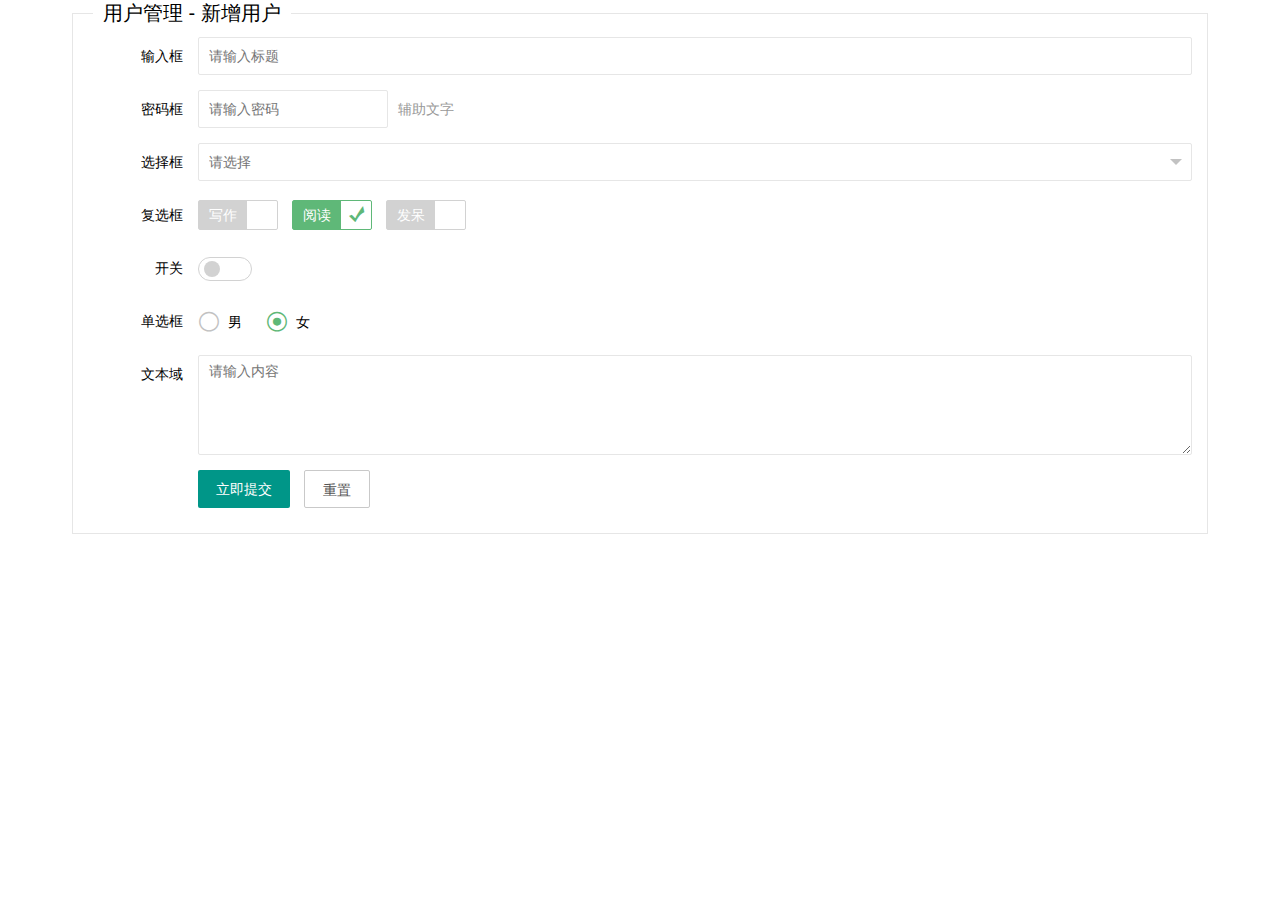
<file: target/aotuhome/HTML/create.html>
<!DOCTYPE html>
<html>
<head>
  <meta charset="utf-8">
  <meta name="viewport" content="width=device-width, initial-scale=1, maximum-scale=1">
  <title>layout 后台大布局 - Layui</title>
  <link rel="stylesheet" href="./layui/css/layui.css">
</head>
<div class="layui-container">  
    <div class="layui-row">
        <div class="layui-col-lg12">
            <fieldset class="layui-elem-field">
                <legend>用户管理 - 新增用户</legend>
                <div class="layui-field-box">
                    <form class="layui-form" action="">
                        <div class="layui-form-item">
                            <label class="layui-form-label">输入框</label>
                            <div class="layui-input-block">
                            <input type="text" name="title" required  lay-verify="required" placeholder="请输入标题" autocomplete="off" class="layui-input">
                            </div>
                        </div>
                        <div class="layui-form-item">
                            <label class="layui-form-label">密码框</label>
                            <div class="layui-input-inline">
                            <input type="password" name="password" required lay-verify="required" placeholder="请输入密码" autocomplete="off" class="layui-input">
                            </div>
                            <div class="layui-form-mid layui-word-aux">辅助文字</div>
                        </div>
                        <div class="layui-form-item">
                            <label class="layui-form-label">选择框</label>
                            <div class="layui-input-block">
                            <select name="city" lay-verify="required">
                                <option value=""></option>
                                <option value="0">北京</option>
                                <option value="1">上海</option>
                                <option value="2">广州</option>
                                <option value="3">深圳</option>
                                <option value="4">杭州</option>
                            </select>
                            </div>
                        </div>
                        <div class="layui-form-item">
                            <label class="layui-form-label">复选框</label>
                            <div class="layui-input-block">
                            <input type="checkbox" name="like[write]" title="写作">
                            <input type="checkbox" name="like[read]" title="阅读" checked>
                            <input type="checkbox" name="like[dai]" title="发呆">
                            </div>
                        </div>
                        <div class="layui-form-item">
                            <label class="layui-form-label">开关</label>
                            <div class="layui-input-block">
                            <input type="checkbox" name="switch" lay-skin="switch">
                            </div>
                        </div>
                        <div class="layui-form-item">
                            <label class="layui-form-label">单选框</label>
                            <div class="layui-input-block">
                            <input type="radio" name="sex" value="男" title="男">
                            <input type="radio" name="sex" value="女" title="女" checked>
                            </div>
                        </div>
                        <div class="layui-form-item layui-form-text">
                            <label class="layui-form-label">文本域</label>
                            <div class="layui-input-block">
                            <textarea name="desc" placeholder="请输入内容" class="layui-textarea"></textarea>
                            </div>
                        </div>
                        <div class="layui-form-item">
                            <div class="layui-input-block">
                            <button class="layui-btn" lay-submit lay-filter="formDemo">立即提交</button>
                            <button type="reset" class="layui-btn layui-btn-primary">重置</button>
                            </div>
                        </div>
                    </form>
                </div>
            </fieldset>
        </div>
    </div>
</div>
<script type="text/javascript" src="./javascript/jquery.min.js"></script>
<script type="text/javascript" src="./layui/layui.js"></script>
<script type="text/javascript" src="./javascript/dw_form_submit.js"></script>
</body>
</html>
</file>
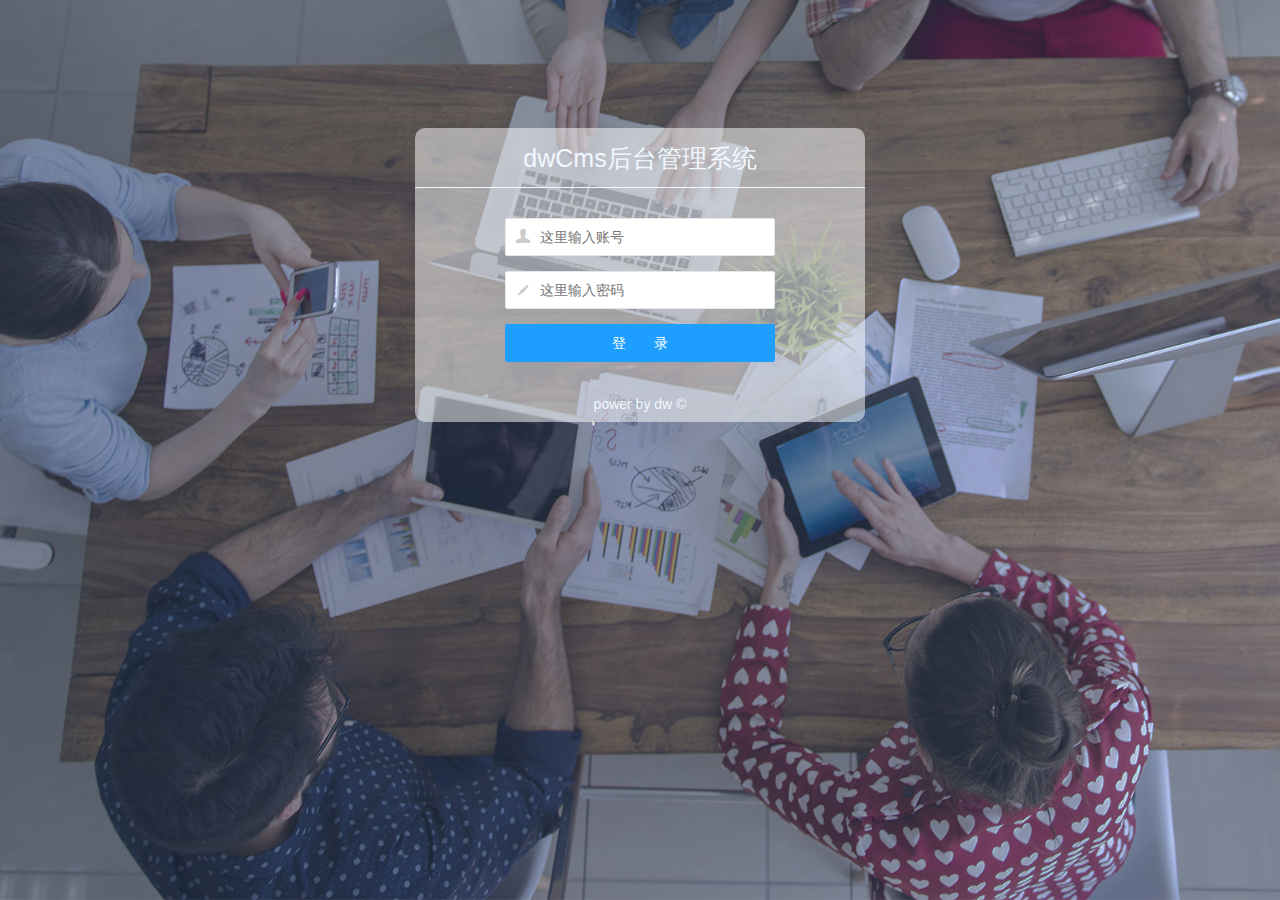
<file: target/aotuhome/HTML/login.html>
<!DOCTYPE html>
<html>
<head>
    <meta charset="utf-8">
    <meta http-equiv="X-UA-Compatible" content="IE=edge">
    <meta name="viewport" content="width=device-width, initial-scale=1, maximum-scale=1, user-scalable=no">
    <title>dwCms后台管理系统-登录</title>
    <link rel="stylesheet" type="text/css" href="./layui/css/layui.css" media="all" />
    <link rel="stylesheet" type="text/css" href="./css/login.css" />
</head>
<body class="beg-login-bg">
    <div class="beg-login-box">
        <header>
            <h1>dwCms后台管理系统</h1>
        </header>
        <div class="beg-login-main">
            <form action="login.html" class="layui-form" method="post">
                <div class="layui-form-item">
                    <label class="beg-login-icon">
                        <i class="layui-icon">&#xe612;</i>
                    </label>
                    <input type="text" lay-verify="required" name="name" autocomplete="off" placeholder="这里输入账号" class="layui-input" lay-verType="tips">
                </div>
                <div class="layui-form-item">
                    <label class="beg-login-icon">
                        <i class="layui-icon">&#xe642;</i>
                    </label>
                    <input type="password" lay-verify="required" name="password" autocomplete="off" placeholder="这里输入密码" class="layui-input" lay-verType="tips">
                </div>
                <div class="layui-form-item">
                    <div class="beg-pull">
                        <button type="button" class="layui-btn layui-btn-normal" style="width:100%;" lay-submit lay-filter="formDemo">
                            登　　录
                        </button>
                    </div>
                </div>
            </form>
        </div>
        <footer>
            <p>power by dw © </p>
        </footer>
    </div>
    <script type="text/javascript" src="./javascript/jquery.min.js"></script>
    <script type="text/javascript" src="./layui/layui.js"></script>
    <script type="text/javascript" src="./javascript/login.js"></script>
</body>
</html>
</file>
<file: target/aotuhome/HTML/layui/css/layui.css>
/** layui-v2.2.6 MIT License By https://www.layui.com */
 .layui-inline,img{display:inline-block;vertical-align:middle}h1,h2,h3,h4,h5,h6{font-weight:400}.layui-edge,.layui-header,.layui-inline,.layui-main{position:relative}.layui-btn,.layui-edge,.layui-inline,img{vertical-align:middle}.layui-btn,.layui-disabled,.layui-icon,.layui-unselect{-webkit-user-select:none;-ms-user-select:none;-moz-user-select:none}blockquote,body,button,dd,div,dl,dt,form,h1,h2,h3,h4,h5,h6,input,li,ol,p,pre,td,textarea,th,ul{margin:0;padding:0;-webkit-tap-highlight-color:rgba(0,0,0,0)}a:active,a:hover{outline:0}img{border:none}li{list-style:none}table{border-collapse:collapse;border-spacing:0}h4,h5,h6{font-size:100%}button,input,optgroup,option,select,textarea{font-family:inherit;font-size:inherit;font-style:inherit;font-weight:inherit;outline:0}pre{white-space:pre-wrap;white-space:-moz-pre-wrap;white-space:-pre-wrap;white-space:-o-pre-wrap;word-wrap:break-word}body{line-height:24px;font:14px Helvetica Neue,Helvetica,PingFang SC,\5FAE\8F6F\96C5\9ED1,Tahoma,Arial,sans-serif}hr{height:1px;margin:10px 0;border:0;clear:both}a{color:#333;text-decoration:none}a:hover{color:#777}a cite{font-style:normal;*cursor:pointer}.layui-border-box,.layui-border-box *{box-sizing:border-box}.layui-box,.layui-box *{box-sizing:content-box}.layui-clear{clear:both;*zoom:1}.layui-clear:after{content:'\20';clear:both;*zoom:1;display:block;height:0}.layui-inline{*display:inline;*zoom:1}.layui-edge{display:inline-block;width:0;height:0;border-width:6px;border-style:dashed;border-color:transparent;overflow:hidden}.layui-edge-top{top:-4px;border-bottom-color:#999;border-bottom-style:solid}.layui-edge-right{border-left-color:#999;border-left-style:solid}.layui-edge-bottom{top:2px;border-top-color:#999;border-top-style:solid}.layui-edge-left{border-right-color:#999;border-right-style:solid}.layui-elip{text-overflow:ellipsis;overflow:hidden;white-space:nowrap}.layui-disabled,.layui-disabled:hover{color:#d2d2d2!important;cursor:not-allowed!important}.layui-circle{border-radius:100%}.layui-show{display:block!important}.layui-hide{display:none!important}@font-face{font-family:layui-icon;src:url(../font/iconfont.eot?v=226_rc2);src:url(../font/iconfont.eot?v=226_rc2#iefix) format('embedded-opentype'),url(../font/iconfont.svg?v=226_rc2#iconfont) format('svg'),url(../font/iconfont.woff?v=226_rc2) format('woff'),url(../font/iconfont.ttf?v=226_rc2) format('truetype')}.layui-icon{font-family:layui-icon!important;font-size:16px;font-style:normal;-webkit-font-smoothing:antialiased;-moz-osx-font-smoothing:grayscale}.layui-icon-duihua:before{content:"\e611"}.layui-icon-shezhi:before{content:"\e614"}.layui-icon-yinshenim:before{content:"\e60f"}.layui-icon-search:before{content:"\e615"}.layui-icon-fenxiang1:before{content:"\e641"}.layui-icon-shezhi1:before{content:"\e620"}.layui-icon-yinqing:before{content:"\e628"}.layui-icon-close:before{content:"\1006"}.layui-icon-close-fill:before{content:"\1007"}.layui-icon-baobiao:before{content:"\e629"}.layui-icon-star:before{content:"\e600"}.layui-icon-yuandian:before{content:"\e617"}.layui-icon-chat:before{content:"\e606"}.layui-icon-logo:before{content:"\e609"}.layui-icon-list:before{content:"\e60a"}.layui-icon-tubiao:before{content:"\e62c"}.layui-icon-ok-circle:before{content:"\1005"}.layui-icon-huanfu2:before{content:"\e61b"}.layui-icon-On-line:before{content:"\e610"}.layui-icon-biaoge:before{content:"\e62d"}.layui-icon-right:before{content:"\e602"}.layui-icon-left:before{content:"\e603"}.layui-icon-cart-simple:before{content:"\e698"}.layui-icon-cry:before{content:"\e69c"}.layui-icon-smile:before{content:"\e6af"}.layui-icon-survey:before{content:"\e6b2"}.layui-icon-tree:before{content:"\e62e"}.layui-icon-iconfont17:before{content:"\e62f"}.layui-icon-tianjia:before{content:"\e61f"}.layui-icon-download-circle:before{content:"\e601"}.layui-icon-xuanzemoban48:before{content:"\e630"}.layui-icon-gongju:before{content:"\e631"}.layui-icon-face-surprised:before{content:"\e664"}.layui-icon-bianji:before{content:"\e642"}.layui-icon-speaker:before{content:"\e645"}.layui-icon-down:before{content:"\e61a"}.layui-icon-wenjian:before{content:"\e621"}.layui-icon-layouts:before{content:"\e632"}.layui-icon-duigou:before{content:"\e618"}.layui-icon-tianjia1:before{content:"\e608"}.layui-icon-yaoyaozhibofanye:before{content:"\e633"}.layui-icon-read:before{content:"\e705"}.layui-icon-404:before{content:"\e61c"}.layui-icon-lunbozutu:before{content:"\e634"}.layui-icon-help:before{content:"\e607"}.layui-icon-daima1:before{content:"\e635"}.layui-icon-jinshui:before{content:"\e636"}.layui-icon-username:before{content:"\e66f"}.layui-icon-find-fill:before{content:"\e670"}.layui-icon-about:before{content:"\e60b"}.layui-icon-location:before{content:"\e715"}.layui-icon-up:before{content:"\e619"}.layui-icon-pause:before{content:"\e651"}.layui-icon-riqi:before{content:"\e637"}.layui-icon-uploadfile:before{content:"\e61d"}.layui-icon-delete:before{content:"\e640"}.layui-icon-play:before{content:"\e652"}.layui-icon-top:before{content:"\e604"}.layui-icon-haoyouqingqiu:before{content:"\e612"}.layui-icon-refresh-3:before{content:"\e9aa"}.layui-icon-weibiaoti1:before{content:"\e605"}.layui-icon-chuangkou:before{content:"\e638"}.layui-icon-comiisbiaoqing:before{content:"\e60c"}.layui-icon-zhengque:before{content:"\e616"}.layui-icon-dollar:before{content:"\e659"}.layui-icon-iconfontwodehaoyou:before{content:"\e613"}.layui-icon-wenjianxiazai:before{content:"\e61e"}.layui-icon-tupian:before{content:"\e60d"}.layui-icon-lianjie:before{content:"\e64c"}.layui-icon-diamond:before{content:"\e735"}.layui-icon-jilu:before{content:"\e60e"}.layui-icon-liucheng:before{content:"\e622"}.layui-icon-fontstrikethrough:before{content:"\e64f"}.layui-icon-unlink:before{content:"\e64d"}.layui-icon-bianjiwenzi:before{content:"\e639"}.layui-icon-sanjiao:before{content:"\e623"}.layui-icon-danxuankuanghouxuan:before{content:"\e63f"}.layui-icon-danxuankuangxuanzhong:before{content:"\e643"}.layui-icon-juzhongduiqi:before{content:"\e647"}.layui-icon-youduiqi:before{content:"\e648"}.layui-icon-zuoduiqi:before{content:"\e649"}.layui-icon-gongsisvgtubiaozongji22:before{content:"\e626"}.layui-icon-gongsisvgtubiaozongji23:before{content:"\e627"}.layui-icon-refresh-2:before{content:"\1002"}.layui-icon-loading-1:before{content:"\e63e"}.layui-icon-return:before{content:"\e65c"}.layui-icon-jiacu:before{content:"\e62b"}.layui-icon-uploading:before{content:"\e67c"}.layui-icon-liaotianduihuaimgoutong:before{content:"\e63a"}.layui-icon-video:before{content:"\e6ed"}.layui-icon-headset:before{content:"\e6fc"}.layui-icon-wenjianjiafan:before{content:"\e624"}.layui-icon-shouji:before{content:"\e63b"}.layui-icon-tianjia2:before{content:"\e654"}.layui-icon-wenjianjia:before{content:"\e7a0"}.layui-icon-biaoqing:before{content:"\e650"}.layui-icon-html:before{content:"\e64b"}.layui-icon-biaodan:before{content:"\e63c"}.layui-icon-cart:before{content:"\e657"}.layui-icon-camera-fill:before{content:"\e65d"}.layui-icon-25:before{content:"\e62a"}.layui-icon-emwdaima:before{content:"\e64e"}.layui-icon-fire:before{content:"\e756"}.layui-icon-set:before{content:"\e716"}.layui-icon-zitixiahuaxian:before{content:"\e646"}.layui-icon-sanjiao1:before{content:"\e625"}.layui-icon-tips:before{content:"\e702"}.layui-icon-tupian-copy-copy:before{content:"\e64a"}.layui-icon-more-vertical:before{content:"\e671"}.layui-icon-zhuti2:before{content:"\e66c"}.layui-icon-loading:before{content:"\e63d"}.layui-icon-xieti:before{content:"\e644"}.layui-icon-refresh-1:before{content:"\e666"}.layui-icon-rmb:before{content:"\e65e"}.layui-icon-home:before{content:"\e68e"}.layui-icon-user:before{content:"\e770"}.layui-icon-notice:before{content:"\e667"}.layui-icon-login-weibo:before{content:"\e675"}.layui-icon-voice:before{content:"\e688"}.layui-icon-download:before{content:"\e681"}.layui-icon-login-qq:before{content:"\e676"}.layui-icon-snowflake:before{content:"\e6b1"}.layui-icon-yemian1:before{content:"\e655"}.layui-icon-template:before{content:"\e663"}.layui-icon-auz:before{content:"\e672"}.layui-icon-console:before{content:"\e665"}.layui-icon-app:before{content:"\e653"}.layui-icon-prev:before{content:"\e65a"}.layui-icon-website:before{content:"\e7ae"}.layui-icon-next:before{content:"\e65b"}.layui-icon-component:before{content:"\e857"}.layui-icon-more:before{content:"\e65f"}.layui-icon-login-wechat:before{content:"\e677"}.layui-icon-shrink-right:before{content:"\e668"}.layui-icon-spread-left:before{content:"\e66b"}.layui-icon-camera:before{content:"\e660"}.layui-icon-note:before{content:"\e66e"}.layui-icon-refresh:before{content:"\e669"}.layui-icon-nv:before{content:"\e661"}.layui-icon-nan:before{content:"\e662"}.layui-icon-password:before{content:"\e673"}.layui-icon-senior:before{content:"\e674"}.layui-icon-theme:before{content:"\e66a"}.layui-icon-tread:before{content:"\e6c5"}.layui-icon-praise:before{content:"\e6c6"}.layui-icon-star-fill:before{content:"\e658"}.layui-icon-template-1:before{content:"\e656"}.layui-icon-loading-2:before{content:"\e66d"}.layui-icon-vercode:before{content:"\e679"}.layui-icon-cellphone:before{content:"\e678"}.layui-main{width:1140px;margin:0 auto}.layui-header{z-index:1000;height:60px}.layui-header a:hover{transition:all .5s;-webkit-transition:all .5s}.layui-side{position:fixed;left:0;top:0;bottom:0;z-index:999;width:200px;overflow-x:hidden}.layui-side-scroll{position:relative;width:220px;height:100%;overflow-x:hidden}.layui-body{position:absolute;left:200px;right:0;top:0;bottom:0;z-index:998;width:auto;overflow:hidden;overflow-y:auto;box-sizing:border-box}.layui-layout-body{overflow:hidden}.layui-layout-admin .layui-header{background-color:#23262E}.layui-layout-admin .layui-side{top:60px;width:200px;overflow-x:hidden}.layui-layout-admin .layui-body{top:60px;bottom:44px}.layui-layout-admin .layui-main{width:auto;margin:0 15px}.layui-layout-admin .layui-footer{position:fixed;left:200px;right:0;bottom:0;height:44px;line-height:44px;padding:0 15px;background-color:#eee}.layui-layout-admin .layui-logo{position:absolute;left:0;top:0;width:200px;height:100%;line-height:60px;text-align:center;color:#009688;font-size:16px}.layui-layout-admin .layui-header .layui-nav{background:0 0}.layui-layout-left{position:absolute!important;left:200px;top:0}.layui-layout-right{position:absolute!important;right:0;top:0}.layui-container{position:relative;margin:0 auto;padding:0 15px;box-sizing:border-box}.layui-fluid{position:relative;margin:0 auto;padding:0 15px}.layui-row:after,.layui-row:before{content:'';display:block;clear:both}.layui-col-lg1,.layui-col-lg10,.layui-col-lg11,.layui-col-lg12,.layui-col-lg2,.layui-col-lg3,.layui-col-lg4,.layui-col-lg5,.layui-col-lg6,.layui-col-lg7,.layui-col-lg8,.layui-col-lg9,.layui-col-md1,.layui-col-md10,.layui-col-md11,.layui-col-md12,.layui-col-md2,.layui-col-md3,.layui-col-md4,.layui-col-md5,.layui-col-md6,.layui-col-md7,.layui-col-md8,.layui-col-md9,.layui-col-sm1,.layui-col-sm10,.layui-col-sm11,.layui-col-sm12,.layui-col-sm2,.layui-col-sm3,.layui-col-sm4,.layui-col-sm5,.layui-col-sm6,.layui-col-sm7,.layui-col-sm8,.layui-col-sm9,.layui-col-xs1,.layui-col-xs10,.layui-col-xs11,.layui-col-xs12,.layui-col-xs2,.layui-col-xs3,.layui-col-xs4,.layui-col-xs5,.layui-col-xs6,.layui-col-xs7,.layui-col-xs8,.layui-col-xs9{position:relative;display:block;box-sizing:border-box}.layui-col-xs1,.layui-col-xs10,.layui-col-xs11,.layui-col-xs12,.layui-col-xs2,.layui-col-xs3,.layui-col-xs4,.layui-col-xs5,.layui-col-xs6,.layui-col-xs7,.layui-col-xs8,.layui-col-xs9{float:left}.layui-col-xs1{width:8.33333333%}.layui-col-xs2{width:16.66666667%}.layui-col-xs3{width:25%}.layui-col-xs4{width:33.33333333%}.layui-col-xs5{width:41.66666667%}.layui-col-xs6{width:50%}.layui-col-xs7{width:58.33333333%}.layui-col-xs8{width:66.66666667%}.layui-col-xs9{width:75%}.layui-col-xs10{width:83.33333333%}.layui-col-xs11{width:91.66666667%}.layui-col-xs12{width:100%}.layui-col-xs-offset1{margin-left:8.33333333%}.layui-col-xs-offset2{margin-left:16.66666667%}.layui-col-xs-offset3{margin-left:25%}.layui-col-xs-offset4{margin-left:33.33333333%}.layui-col-xs-offset5{margin-left:41.66666667%}.layui-col-xs-offset6{margin-left:50%}.layui-col-xs-offset7{margin-left:58.33333333%}.layui-col-xs-offset8{margin-left:66.66666667%}.layui-col-xs-offset9{margin-left:75%}.layui-col-xs-offset10{margin-left:83.33333333%}.layui-col-xs-offset11{margin-left:91.66666667%}.layui-col-xs-offset12{margin-left:100%}@media screen and (max-width:768px){.layui-hide-xs{display:none!important}.layui-show-xs-block{display:block!important}.layui-show-xs-inline{display:inline!important}.layui-show-xs-inline-block{display:inline-block!important}}@media screen and (min-width:768px){.layui-container{width:750px}.layui-hide-sm{display:none!important}.layui-show-sm-block{display:block!important}.layui-show-sm-inline{display:inline!important}.layui-show-sm-inline-block{display:inline-block!important}.layui-col-sm1,.layui-col-sm10,.layui-col-sm11,.layui-col-sm12,.layui-col-sm2,.layui-col-sm3,.layui-col-sm4,.layui-col-sm5,.layui-col-sm6,.layui-col-sm7,.layui-col-sm8,.layui-col-sm9{float:left}.layui-col-sm1{width:8.33333333%}.layui-col-sm2{width:16.66666667%}.layui-col-sm3{width:25%}.layui-col-sm4{width:33.33333333%}.layui-col-sm5{width:41.66666667%}.layui-col-sm6{width:50%}.layui-col-sm7{width:58.33333333%}.layui-col-sm8{width:66.66666667%}.layui-col-sm9{width:75%}.layui-col-sm10{width:83.33333333%}.layui-col-sm11{width:91.66666667%}.layui-col-sm12{width:100%}.layui-col-sm-offset1{margin-left:8.33333333%}.layui-col-sm-offset2{margin-left:16.66666667%}.layui-col-sm-offset3{margin-left:25%}.layui-col-sm-offset4{margin-left:33.33333333%}.layui-col-sm-offset5{margin-left:41.66666667%}.layui-col-sm-offset6{margin-left:50%}.layui-col-sm-offset7{margin-left:58.33333333%}.layui-col-sm-offset8{margin-left:66.66666667%}.layui-col-sm-offset9{margin-left:75%}.layui-col-sm-offset10{margin-left:83.33333333%}.layui-col-sm-offset11{margin-left:91.66666667%}.layui-col-sm-offset12{margin-left:100%}}@media screen and (min-width:992px){.layui-container{width:970px}.layui-hide-md{display:none!important}.layui-show-md-block{display:block!important}.layui-show-md-inline{display:inline!important}.layui-show-md-inline-block{display:inline-block!important}.layui-col-md1,.layui-col-md10,.layui-col-md11,.layui-col-md12,.layui-col-md2,.layui-col-md3,.layui-col-md4,.layui-col-md5,.layui-col-md6,.layui-col-md7,.layui-col-md8,.layui-col-md9{float:left}.layui-col-md1{width:8.33333333%}.layui-col-md2{width:16.66666667%}.layui-col-md3{width:25%}.layui-col-md4{width:33.33333333%}.layui-col-md5{width:41.66666667%}.layui-col-md6{width:50%}.layui-col-md7{width:58.33333333%}.layui-col-md8{width:66.66666667%}.layui-col-md9{width:75%}.layui-col-md10{width:83.33333333%}.layui-col-md11{width:91.66666667%}.layui-col-md12{width:100%}.layui-col-md-offset1{margin-left:8.33333333%}.layui-col-md-offset2{margin-left:16.66666667%}.layui-col-md-offset3{margin-left:25%}.layui-col-md-offset4{margin-left:33.33333333%}.layui-col-md-offset5{margin-left:41.66666667%}.layui-col-md-offset6{margin-left:50%}.layui-col-md-offset7{margin-left:58.33333333%}.layui-col-md-offset8{margin-left:66.66666667%}.layui-col-md-offset9{margin-left:75%}.layui-col-md-offset10{margin-left:83.33333333%}.layui-col-md-offset11{margin-left:91.66666667%}.layui-col-md-offset12{margin-left:100%}}@media screen and (min-width:1200px){.layui-container{width:1170px}.layui-hide-lg{display:none!important}.layui-show-lg-block{display:block!important}.layui-show-lg-inline{display:inline!important}.layui-show-lg-inline-block{display:inline-block!important}.layui-col-lg1,.layui-col-lg10,.layui-col-lg11,.layui-col-lg12,.layui-col-lg2,.layui-col-lg3,.layui-col-lg4,.layui-col-lg5,.layui-col-lg6,.layui-col-lg7,.layui-col-lg8,.layui-col-lg9{float:left}.layui-col-lg1{width:8.33333333%}.layui-col-lg2{width:16.66666667%}.layui-col-lg3{width:25%}.layui-col-lg4{width:33.33333333%}.layui-col-lg5{width:41.66666667%}.layui-col-lg6{width:50%}.layui-col-lg7{width:58.33333333%}.layui-col-lg8{width:66.66666667%}.layui-col-lg9{width:75%}.layui-col-lg10{width:83.33333333%}.layui-col-lg11{width:91.66666667%}.layui-col-lg12{width:100%}.layui-col-lg-offset1{margin-left:8.33333333%}.layui-col-lg-offset2{margin-left:16.66666667%}.layui-col-lg-offset3{margin-left:25%}.layui-col-lg-offset4{margin-left:33.33333333%}.layui-col-lg-offset5{margin-left:41.66666667%}.layui-col-lg-offset6{margin-left:50%}.layui-col-lg-offset7{margin-left:58.33333333%}.layui-col-lg-offset8{margin-left:66.66666667%}.layui-col-lg-offset9{margin-left:75%}.layui-col-lg-offset10{margin-left:83.33333333%}.layui-col-lg-offset11{margin-left:91.66666667%}.layui-col-lg-offset12{margin-left:100%}}.layui-col-space1{margin:-.5px}.layui-col-space1>*{padding:.5px}.layui-col-space3{margin:-1.5px}.layui-col-space3>*{padding:1.5px}.layui-col-space5{margin:-2.5px}.layui-col-space5>*{padding:2.5px}.layui-col-space8{margin:-3.5px}.layui-col-space8>*{padding:3.5px}.layui-col-space10{margin:-5px}.layui-col-space10>*{padding:5px}.layui-col-space12{margin:-6px}.layui-col-space12>*{padding:6px}.layui-col-space15{margin:-7.5px}.layui-col-space15>*{padding:7.5px}.layui-col-space18{margin:-9px}.layui-col-space18>*{padding:9px}.layui-col-space20{margin:-10px}.layui-col-space20>*{padding:10px}.layui-col-space22{margin:-11px}.layui-col-space22>*{padding:11px}.layui-col-space25{margin:-12.5px}.layui-col-space25>*{padding:12.5px}.layui-col-space30{margin:-15px}.layui-col-space30>*{padding:15px}.layui-btn,.layui-input,.layui-select,.layui-textarea,.layui-upload-button{outline:0;-webkit-appearance:none;transition:all .3s;-webkit-transition:all .3s;box-sizing:border-box}.layui-elem-quote{margin-bottom:10px;padding:15px;line-height:22px;border-left:5px solid #009688;border-radius:0 2px 2px 0;background-color:#f2f2f2}.layui-quote-nm{border-style:solid;border-width:1px 1px 1px 5px;background:0 0}.layui-elem-field{margin-bottom:10px;padding:0;border-width:1px;border-style:solid}.layui-elem-field legend{margin-left:20px;padding:0 10px;font-size:20px;font-weight:300}.layui-field-title{margin:10px 0 20px;border-width:1px 0 0}.layui-field-box{padding:10px 15px}.layui-field-title .layui-field-box{padding:10px 0}.layui-progress{position:relative;height:6px;border-radius:20px;background-color:#e2e2e2}.layui-progress-bar{position:absolute;left:0;top:0;width:0;max-width:100%;height:6px;border-radius:20px;text-align:right;background-color:#5FB878;transition:all .3s;-webkit-transition:all .3s}.layui-progress-big,.layui-progress-big .layui-progress-bar{height:18px;line-height:18px}.layui-progress-text{position:relative;top:-20px;line-height:18px;font-size:12px;color:#666}.layui-progress-big .layui-progress-text{position:static;padding:0 10px;color:#fff}.layui-collapse{border-width:1px;border-style:solid;border-radius:2px}.layui-colla-content,.layui-colla-item{border-top-width:1px;border-top-style:solid}.layui-colla-item:first-child{border-top:none}.layui-colla-title{position:relative;height:42px;line-height:42px;padding:0 15px 0 35px;color:#333;background-color:#f2f2f2;cursor:pointer;font-size:14px;overflow:hidden}.layui-colla-content{display:none;padding:10px 15px;line-height:22px;color:#666}.layui-colla-icon{position:absolute;left:15px;top:0;font-size:14px}.layui-card-body,.layui-card-header,.layui-form-label,.layui-form-mid,.layui-form-select,.layui-input-block,.layui-input-inline,.layui-textarea{position:relative}.layui-card{margin-bottom:15px;border-radius:2px;background-color:#fff;box-shadow:0 1px 2px 0 rgba(0,0,0,.05)}.layui-card:last-child{margin-bottom:0}.layui-card-header{height:42px;line-height:42px;padding:0 15px;border-bottom:1px solid #f6f6f6;color:#333;border-radius:2px 2px 0 0;font-size:14px}.layui-bg-black,.layui-bg-blue,.layui-bg-cyan,.layui-bg-green,.layui-bg-orange,.layui-bg-red{color:#fff!important}.layui-card-body{padding:10px 15px;line-height:24px}.layui-card-body[pad15]{padding:15px}.layui-card-body[pad20]{padding:20px}.layui-card-body .layui-table{margin:5px 0}.layui-card .layui-tab{margin:0}.layui-panel-window{position:relative;padding:15px;border-radius:0;border-top:5px solid #E6E6E6;background-color:#fff}.layui-bg-red{background-color:#FF5722!important}.layui-bg-orange{background-color:#FFB800!important}.layui-bg-green{background-color:#009688!important}.layui-bg-cyan{background-color:#2F4056!important}.layui-bg-blue{background-color:#1E9FFF!important}.layui-bg-black{background-color:#393D49!important}.layui-bg-gray{background-color:#eee!important;color:#666!important}.layui-badge-rim,.layui-colla-content,.layui-colla-item,.layui-collapse,.layui-elem-field,.layui-form-pane .layui-form-item[pane],.layui-form-pane .layui-form-label,.layui-input,.layui-layedit,.layui-layedit-tool,.layui-quote-nm,.layui-select,.layui-tab-bar,.layui-tab-card,.layui-tab-title,.layui-tab-title .layui-this:after,.layui-textarea{border-color:#e6e6e6}.layui-timeline-item:before,hr{background-color:#e6e6e6}.layui-text{line-height:22px;font-size:14px;color:#666}.layui-text h1,.layui-text h2,.layui-text h3{font-weight:500;color:#333}.layui-text h1{font-size:30px}.layui-text h2{font-size:24px}.layui-text h3{font-size:18px}.layui-text a:not(.layui-btn){color:#01AAED}.layui-text a:not(.layui-btn):hover{text-decoration:underline}.layui-text ul{padding:5px 0 5px 15px}.layui-text ul li{margin-top:5px;list-style-type:disc}.layui-text em,.layui-word-aux{color:#999!important;padding:0 5px!important}.layui-btn{display:inline-block;height:38px;line-height:38px;padding:0 18px;background-color:#009688;color:#fff;white-space:nowrap;text-align:center;font-size:14px;border:none;border-radius:2px;cursor:pointer}.layui-btn:hover{opacity:.8;filter:alpha(opacity=80);color:#fff}.layui-btn:active{opacity:1;filter:alpha(opacity=100)}.layui-btn+.layui-btn{margin-left:10px}.layui-btn-container{font-size:0}.layui-btn-container .layui-btn{margin-right:10px;margin-bottom:10px}.layui-btn-container .layui-btn+.layui-btn{margin-left:0}.layui-table .layui-btn-container .layui-btn{margin-bottom:9px}.layui-btn-radius{border-radius:100px}.layui-btn .layui-icon{margin-right:3px;font-size:18px;vertical-align:bottom;vertical-align:middle\9}.layui-btn-primary{border:1px solid #C9C9C9;background-color:#fff;color:#555}.layui-btn-primary:hover{border-color:#009688;color:#333}.layui-btn-normal{background-color:#1E9FFF}.layui-btn-warm{background-color:#FFB800}.layui-btn-danger{background-color:#FF5722}.layui-btn-disabled,.layui-btn-disabled:active,.layui-btn-disabled:hover{border:1px solid #e6e6e6;background-color:#FBFBFB;color:#C9C9C9;cursor:not-allowed;opacity:1}.layui-btn-lg{height:44px;line-height:44px;padding:0 25px;font-size:16px}.layui-btn-sm{height:30px;line-height:30px;padding:0 10px;font-size:12px}.layui-btn-sm i{font-size:16px!important}.layui-btn-xs{height:22px;line-height:22px;padding:0 5px;font-size:12px}.layui-btn-xs i{font-size:14px!important}.layui-btn-group{display:inline-block;vertical-align:middle;font-size:0}.layui-btn-group .layui-btn{margin-left:0!important;margin-right:0!important;border-left:1px solid rgba(255,255,255,.5);border-radius:0}.layui-btn-group .layui-btn-primary{border-left:none}.layui-btn-group .layui-btn-primary:hover{border-color:#C9C9C9;color:#009688}.layui-btn-group .layui-btn:first-child{border-left:none;border-radius:2px 0 0 2px}.layui-btn-group .layui-btn-primary:first-child{border-left:1px solid #c9c9c9}.layui-btn-group .layui-btn:last-child{border-radius:0 2px 2px 0}.layui-btn-group .layui-btn+.layui-btn{margin-left:0}.layui-btn-group+.layui-btn-group{margin-left:10px}.layui-btn-fluid{width:100%}.layui-input,.layui-select,.layui-textarea{height:38px;line-height:1.3;line-height:38px\9;border-width:1px;border-style:solid;background-color:#fff;border-radius:2px}.layui-input::-webkit-input-placeholder,.layui-select::-webkit-input-placeholder,.layui-textarea::-webkit-input-placeholder{line-height:1.3}.layui-input,.layui-textarea{display:block;width:100%;padding-left:10px}.layui-input:hover,.layui-textarea:hover{border-color:#D2D2D2!important}.layui-input:focus,.layui-textarea:focus{border-color:#C9C9C9!important}.layui-textarea{min-height:100px;height:auto;line-height:20px;padding:6px 10px;resize:vertical}.layui-select{padding:0 10px}.layui-form input[type=checkbox],.layui-form input[type=radio],.layui-form select{display:none}.layui-form [lay-ignore]{display:initial}.layui-form-item{margin-bottom:15px;clear:both;*zoom:1}.layui-form-item:after{content:'\20';clear:both;*zoom:1;display:block;height:0}.layui-form-label{float:left;display:block;padding:9px 15px;width:80px;font-weight:400;line-height:20px;text-align:right}.layui-form-label-col{display:block;float:none;padding:9px 0;line-height:20px;text-align:left}.layui-form-item .layui-inline{margin-bottom:5px;margin-right:10px}.layui-input-block{margin-left:110px;min-height:36px}.layui-input-inline{display:inline-block;vertical-align:middle}.layui-form-item .layui-input-inline{float:left;width:190px;margin-right:10px}.layui-form-text .layui-input-inline{width:auto}.layui-form-mid{float:left;display:block;padding:9px 0!important;line-height:20px;margin-right:10px}.layui-form-danger+.layui-form-select .layui-input,.layui-form-danger:focus{border-color:#FF5722!important}.layui-form-select .layui-input{padding-right:30px;cursor:pointer}.layui-form-select .layui-edge{position:absolute;right:10px;top:50%;margin-top:-3px;cursor:pointer;border-width:6px;border-top-color:#c2c2c2;border-top-style:solid;transition:all .3s;-webkit-transition:all .3s}.layui-form-select dl{display:none;position:absolute;left:0;top:42px;padding:5px 0;z-index:999;min-width:100%;border:1px solid #d2d2d2;max-height:300px;overflow-y:auto;background-color:#fff;border-radius:2px;box-shadow:0 2px 4px rgba(0,0,0,.12);box-sizing:border-box}.layui-form-select dl dd,.layui-form-select dl dt{padding:0 10px;line-height:36px;white-space:nowrap;overflow:hidden;text-overflow:ellipsis}.layui-form-select dl dt{font-size:12px;color:#999}.layui-form-select dl dd{cursor:pointer}.layui-form-select dl dd:hover{background-color:#f2f2f2}.layui-form-select .layui-select-group dd{padding-left:20px}.layui-form-select dl dd.layui-select-tips{padding-left:10px!important;color:#999}.layui-form-select dl dd.layui-this{background-color:#5FB878;color:#fff}.layui-form-checkbox,.layui-form-select dl dd.layui-disabled{background-color:#fff}.layui-form-selected dl{display:block}.layui-form-checkbox,.layui-form-checkbox *,.layui-form-switch{display:inline-block;vertical-align:middle}.layui-form-selected .layui-edge{margin-top:-9px;-webkit-transform:rotate(180deg);transform:rotate(180deg);margin-top:-3px\9}:root .layui-form-selected .layui-edge{margin-top:-9px\0/IE9}.layui-form-selectup dl{top:auto;bottom:42px}.layui-select-none{margin:5px 0;text-align:center;color:#999}.layui-select-disabled .layui-disabled{border-color:#eee!important}.layui-select-disabled .layui-edge{border-top-color:#d2d2d2}.layui-form-checkbox{position:relative;height:30px;line-height:28px;margin-right:10px;padding-right:30px;border:1px solid #d2d2d2;cursor:pointer;font-size:0;border-radius:2px;-webkit-transition:.1s linear;transition:.1s linear;box-sizing:border-box}.layui-form-checkbox:hover{border:1px solid #c2c2c2}.layui-form-checkbox span{padding:0 10px;height:100%;font-size:14px;background-color:#d2d2d2;color:#fff;overflow:hidden;white-space:nowrap;text-overflow:ellipsis}.layui-form-checkbox:hover span{background-color:#c2c2c2}.layui-form-checkbox i{position:absolute;right:0;width:30px;color:#fff;font-size:20px;text-align:center}.layui-form-checkbox:hover i{color:#c2c2c2}.layui-form-checked,.layui-form-checked:hover{border-color:#5FB878}.layui-form-checked span,.layui-form-checked:hover span{background-color:#5FB878}.layui-form-checked i,.layui-form-checked:hover i{color:#5FB878}.layui-form-item .layui-form-checkbox{margin-top:4px}.layui-form-checkbox[lay-skin=primary]{height:auto!important;line-height:normal!important;border:none!important;margin-right:0;padding-right:0;background:0 0}.layui-form-checkbox[lay-skin=primary] span{float:right;padding-right:15px;line-height:18px;background:0 0;color:#666}.layui-form-checkbox[lay-skin=primary] i{position:relative;top:0;width:16px;height:16px;line-height:16px;border:1px solid #d2d2d2;font-size:12px;border-radius:2px;background-color:#fff;-webkit-transition:.1s linear;transition:.1s linear}.layui-form-checkbox[lay-skin=primary]:hover i{border-color:#5FB878;color:#fff}.layui-form-checked[lay-skin=primary] i{border-color:#5FB878;background-color:#5FB878;color:#fff}.layui-checkbox-disbaled[lay-skin=primary] span{background:0 0!important;color:#c2c2c2}.layui-checkbox-disbaled[lay-skin=primary]:hover i{border-color:#d2d2d2}.layui-form-item .layui-form-checkbox[lay-skin=primary]{margin-top:10px}.layui-form-switch{position:relative;height:22px;line-height:22px;width:42px;padding:0 5px;margin-top:8px;border:1px solid #d2d2d2;border-radius:20px;cursor:pointer;background-color:#fff;-webkit-transition:.1s linear;transition:.1s linear}.layui-form-switch i{position:absolute;left:5px;top:3px;width:16px;height:16px;border-radius:20px;background-color:#d2d2d2;-webkit-transition:.1s linear;transition:.1s linear}.layui-form-switch em{position:absolute;right:5px;top:0;width:25px;padding:0!important;text-align:center!important;color:#999!important;font-style:normal!important;font-size:12px}.layui-form-onswitch{border-color:#5FB878;background-color:#5FB878}.layui-form-onswitch i{left:32px;background-color:#fff}.layui-form-onswitch em{left:5px;right:auto;color:#fff!important}.layui-checkbox-disbaled{border-color:#e2e2e2!important}.layui-checkbox-disbaled span{background-color:#e2e2e2!important}.layui-checkbox-disbaled:hover i{color:#fff!important}[lay-radio]{display:none}.layui-form-radio,.layui-form-radio *{display:inline-block;vertical-align:middle}.layui-form-radio{line-height:28px;margin:6px 10px 0 0;padding-right:10px;cursor:pointer;font-size:0}.layui-form-radio *{font-size:14px}.layui-form-radio>i{margin-right:8px;font-size:22px;color:#c2c2c2}.layui-form-radio>i:hover,.layui-form-radioed>i{color:#5FB878}.layui-radio-disbaled>i{color:#e2e2e2!important}.layui-form-pane .layui-form-label{width:110px;padding:8px 15px;height:38px;line-height:20px;border-width:1px;border-style:solid;border-radius:2px 0 0 2px;text-align:center;background-color:#FBFBFB;overflow:hidden;white-space:nowrap;text-overflow:ellipsis;box-sizing:border-box}.layui-form-pane .layui-input-inline{margin-left:-1px}.layui-form-pane .layui-input-block{margin-left:110px;left:-1px}.layui-form-pane .layui-input{border-radius:0 2px 2px 0}.layui-form-pane .layui-form-text .layui-form-label{float:none;width:100%;border-radius:2px;box-sizing:border-box;text-align:left}.layui-form-pane .layui-form-text .layui-input-inline{display:block;margin:0;top:-1px;clear:both}.layui-form-pane .layui-form-text .layui-input-block{margin:0;left:0;top:-1px}.layui-form-pane .layui-form-text .layui-textarea{min-height:100px;border-radius:0 0 2px 2px}.layui-form-pane .layui-form-checkbox{margin:4px 0 4px 10px}.layui-form-pane .layui-form-radio,.layui-form-pane .layui-form-switch{margin-top:6px;margin-left:10px}.layui-form-pane .layui-form-item[pane]{position:relative;border-width:1px;border-style:solid}.layui-form-pane .layui-form-item[pane] .layui-form-label{position:absolute;left:0;top:0;height:100%;border-width:0 1px 0 0}.layui-form-pane .layui-form-item[pane] .layui-input-inline{margin-left:110px}@media screen and (max-width:450px){.layui-form-item .layui-form-label{text-overflow:ellipsis;overflow:hidden;white-space:nowrap}.layui-form-item .layui-inline{display:block;margin-right:0;margin-bottom:20px;clear:both}.layui-form-item .layui-inline:after{content:'\20';clear:both;display:block;height:0}.layui-form-item .layui-input-inline{display:block;float:none;left:-3px;width:auto;margin:0 0 10px 112px}.layui-form-item .layui-input-inline+.layui-form-mid{margin-left:110px;top:-5px;padding:0}.layui-form-item .layui-form-checkbox{margin-right:5px;margin-bottom:5px}}.layui-layedit{border-width:1px;border-style:solid;border-radius:2px}.layui-layedit-tool{padding:3px 5px;border-bottom-width:1px;border-bottom-style:solid;font-size:0}.layedit-tool-fixed{position:fixed;top:0;border-top:1px solid #e2e2e2}.layui-layedit-tool .layedit-tool-mid,.layui-layedit-tool .layui-icon{display:inline-block;vertical-align:middle;text-align:center;font-size:14px}.layui-layedit-tool .layui-icon{position:relative;width:32px;height:30px;line-height:30px;margin:3px 5px;color:#777;cursor:pointer;border-radius:2px}.layui-layedit-tool .layui-icon:hover{color:#393D49}.layui-layedit-tool .layui-icon:active{color:#000}.layui-layedit-tool .layedit-tool-active{background-color:#e2e2e2;color:#000}.layui-layedit-tool .layui-disabled,.layui-layedit-tool .layui-disabled:hover{color:#d2d2d2;cursor:not-allowed}.layui-layedit-tool .layedit-tool-mid{width:1px;height:18px;margin:0 10px;background-color:#d2d2d2}.layedit-tool-html{width:50px!important;font-size:30px!important}.layedit-tool-b,.layedit-tool-code,.layedit-tool-help{font-size:16px!important}.layedit-tool-d,.layedit-tool-face,.layedit-tool-image,.layedit-tool-unlink{font-size:18px!important}.layedit-tool-image input{position:absolute;font-size:0;left:0;top:0;width:100%;height:100%;opacity:.01;filter:Alpha(opacity=1);cursor:pointer}.layui-layedit-iframe iframe{display:block;width:100%}#LAY_layedit_code{overflow:hidden}.layui-laypage{display:inline-block;*display:inline;*zoom:1;vertical-align:middle;margin:10px 0;font-size:0}.layui-laypage>a:first-child,.layui-laypage>a:first-child em{border-radius:2px 0 0 2px}.layui-laypage>a:last-child,.layui-laypage>a:last-child em{border-radius:0 2px 2px 0}.layui-laypage>:first-child{margin-left:0!important}.layui-laypage>:last-child{margin-right:0!important}.layui-laypage a,.layui-laypage button,.layui-laypage input,.layui-laypage select,.layui-laypage span{border:1px solid #e2e2e2}.layui-laypage a,.layui-laypage span{display:inline-block;*display:inline;*zoom:1;vertical-align:middle;padding:0 15px;height:28px;line-height:28px;margin:0 -1px 5px 0;background-color:#fff;color:#333;font-size:12px}.layui-laypage a:hover{color:#009688}.layui-laypage em{font-style:normal}.layui-laypage .layui-laypage-spr{color:#999;font-weight:700}.layui-laypage a{text-decoration:none}.layui-laypage .layui-laypage-curr{position:relative}.layui-laypage .layui-laypage-curr em{position:relative;color:#fff}.layui-laypage .layui-laypage-curr .layui-laypage-em{position:absolute;left:-1px;top:-1px;padding:1px;width:100%;height:100%;background-color:#009688}.layui-laypage-em{border-radius:2px}.layui-laypage-next em,.layui-laypage-prev em{font-family:Sim sun;font-size:16px}.layui-laypage .layui-laypage-count,.layui-laypage .layui-laypage-limits,.layui-laypage .layui-laypage-skip{margin-left:10px;margin-right:10px;padding:0;border:none}.layui-laypage .layui-laypage-limits{vertical-align:top}.layui-laypage select{height:22px;padding:3px;border-radius:2px;cursor:pointer}.layui-laypage .layui-laypage-skip{height:30px;line-height:30px;color:#999}.layui-laypage button,.layui-laypage input{height:30px;line-height:30px;border-radius:2px;vertical-align:top;background-color:#fff;box-sizing:border-box}.layui-laypage input{display:inline-block;width:40px;margin:0 10px;padding:0 3px;text-align:center}.layui-laypage input:focus,.layui-laypage select:focus{border-color:#009688!important}.layui-laypage button{margin-left:10px;padding:0 10px;cursor:pointer}.layui-table,.layui-table-view{margin:10px 0}.layui-flow-more{margin:10px 0;text-align:center;color:#999;font-size:14px}.layui-flow-more a{height:32px;line-height:32px}.layui-flow-more a *{display:inline-block;vertical-align:top}.layui-flow-more a cite{padding:0 20px;border-radius:3px;background-color:#eee;color:#333;font-style:normal}.layui-flow-more a cite:hover{opacity:.8}.layui-flow-more a i{font-size:30px;color:#737383}.layui-table{width:100%;background-color:#fff;color:#666}.layui-table tr{transition:all .3s;-webkit-transition:all .3s}.layui-table th{text-align:left;font-weight:400}.layui-table tbody tr:hover,.layui-table thead tr,.layui-table-click,.layui-table-header,.layui-table-hover,.layui-table-mend,.layui-table-patch,.layui-table-tool,.layui-table[lay-even] tr:nth-child(even){background-color:#f2f2f2}.layui-table td,.layui-table th,.layui-table-fixed-r,.layui-table-header,.layui-table-page,.layui-table-tips-main,.layui-table-tool,.layui-table-view,.layui-table[lay-skin=line],.layui-table[lay-skin=row]{border-width:1px;border-style:solid;border-color:#e6e6e6}.layui-table td,.layui-table th{position:relative;padding:9px 15px;min-height:20px;line-height:20px;font-size:14px}.layui-table[lay-skin=line] td,.layui-table[lay-skin=line] th{border-width:0 0 1px}.layui-table[lay-skin=row] td,.layui-table[lay-skin=row] th{border-width:0 1px 0 0}.layui-table[lay-skin=nob] td,.layui-table[lay-skin=nob] th{border:none}.layui-table img{max-width:100px}.layui-table[lay-size=lg] td,.layui-table[lay-size=lg] th{padding:15px 30px}.layui-table-view .layui-table[lay-size=lg] .layui-table-cell{height:40px;line-height:40px}.layui-table[lay-size=sm] td,.layui-table[lay-size=sm] th{font-size:12px;padding:5px 10px}.layui-table-view .layui-table[lay-size=sm] .layui-table-cell{height:20px;line-height:20px}.layui-table[lay-data]{display:none}.layui-table-box,.layui-table-view{position:relative;overflow:hidden}.layui-table-view .layui-table{position:relative;width:auto;margin:0}.layui-table-body,.layui-table-header .layui-table,.layui-table-page{margin-bottom:-1px}.layui-table-view .layui-table[lay-skin=line]{border-width:0 1px 0 0}.layui-table-view .layui-table[lay-skin=row]{border-width:0 0 1px}.layui-table-view .layui-table td,.layui-table-view .layui-table th{padding:5px 0;border-top:none;border-left:none}.layui-table-view .layui-table td{cursor:default}.layui-table-view .layui-form-checkbox[lay-skin=primary] i{width:18px;height:18px}.layui-table-header{border-width:0 0 1px;overflow:hidden}.layui-table-sort{width:10px;height:20px;margin-left:5px;cursor:pointer!important}.layui-table-sort .layui-edge{position:absolute;left:5px;border-width:5px}.layui-table-sort .layui-table-sort-asc{top:4px;border-top:none;border-bottom-style:solid;border-bottom-color:#b2b2b2}.layui-table-sort .layui-table-sort-asc:hover{border-bottom-color:#666}.layui-table-sort .layui-table-sort-desc{bottom:4px;border-bottom:none;border-top-style:solid;border-top-color:#b2b2b2}.layui-table-sort .layui-table-sort-desc:hover{border-top-color:#666}.layui-table-sort[lay-sort=asc] .layui-table-sort-asc{border-bottom-color:#000}.layui-table-sort[lay-sort=desc] .layui-table-sort-desc{border-top-color:#000}.layui-table-cell{height:28px;line-height:28px;padding:0 15px;position:relative;overflow:hidden;text-overflow:ellipsis;white-space:nowrap;box-sizing:border-box}.layui-table-cell .layui-form-checkbox[lay-skin=primary]{top:-1px;vertical-align:middle}.layui-table-cell .layui-table-link{color:#01AAED}.laytable-cell-checkbox,.laytable-cell-numbers,.laytable-cell-space{padding:0;text-align:center}.layui-table-body{position:relative;overflow:auto;margin-right:-1px}.layui-table-body .layui-none{line-height:40px;text-align:center;color:#999}.layui-table-fixed{position:absolute;left:0;top:0}.layui-table-fixed .layui-table-body{overflow:hidden}.layui-table-fixed-l{box-shadow:0 -1px 8px rgba(0,0,0,.08)}.layui-table-fixed-r{left:auto;right:-1px;border-width:0 0 0 1px;box-shadow:-1px 0 8px rgba(0,0,0,.08)}.layui-table-fixed-r .layui-table-header{position:relative;overflow:visible}.layui-table-mend{position:absolute;right:-49px;top:0;height:100%;width:50px}.layui-table-tool{position:relative;width:100%;height:50px;line-height:30px;padding:10px 15px;border-width:0 0 1px}.layui-table-page{position:relative;width:100%;padding:7px 7px 0;border-width:1px 0 0;height:41px;font-size:12px}.layui-table-page>div{height:26px}.layui-table-page .layui-laypage{margin:0}.layui-table-page .layui-laypage a,.layui-table-page .layui-laypage span{height:26px;line-height:26px;margin-bottom:10px;border:none;background:0 0}.layui-table-page .layui-laypage a,.layui-table-page .layui-laypage span.layui-laypage-curr{padding:0 12px}.layui-table-page .layui-laypage span{margin-left:0;padding:0}.layui-table-page .layui-laypage .layui-laypage-prev{margin-left:-7px!important}.layui-table-page .layui-laypage .layui-laypage-curr .layui-laypage-em{left:0;top:0;padding:0}.layui-table-page .layui-laypage button,.layui-table-page .layui-laypage input{height:26px;line-height:26px}.layui-table-page .layui-laypage input{width:40px}.layui-table-page .layui-laypage button{padding:0 10px}.layui-table-page select{height:18px}.layui-table-view select[lay-ignore]{display:inline-block}.layui-table-patch .layui-table-cell{padding:0;width:30px}.layui-table-edit{position:absolute;left:0;top:0;width:100%;height:100%;padding:0 14px 1px;border-radius:0;box-shadow:1px 1px 20px rgba(0,0,0,.15)}.layui-table-edit:focus{border-color:#5FB878!important}select.layui-table-edit{padding:0 0 0 10px;border-color:#C9C9C9}.layui-table-view .layui-form-checkbox,.layui-table-view .layui-form-radio,.layui-table-view .layui-form-switch{top:0;margin:0;box-sizing:content-box}.layui-table-view .layui-form-checkbox{top:-1px;height:26px;line-height:26px}body .layui-table-tips .layui-layer-content{background:0 0;padding:0;box-shadow:0 1px 6px rgba(0,0,0,.1)}.layui-table-tips-main{margin:-44px 0 0 -1px;max-height:150px;padding:8px 15px;font-size:14px;overflow-y:scroll;background-color:#fff;color:#333}.layui-code,.layui-upload-list{margin:10px 0}.layui-table-tips-c{position:absolute;right:-3px;top:-12px;width:18px;height:18px;padding:3px;text-align:center;font-weight:700;border-radius:100%;font-size:14px;cursor:pointer;background-color:#666}.layui-table-tips-c:hover{background-color:#999}.layui-upload-file{display:none!important;opacity:.01;filter:Alpha(opacity=1)}.layui-upload-drag,.layui-upload-form,.layui-upload-wrap{display:inline-block}.layui-upload-choose{padding:0 10px;color:#999}.layui-upload-drag{position:relative;padding:30px;border:1px dashed #e2e2e2;background-color:#fff;text-align:center;cursor:pointer;color:#999}.layui-upload-drag .layui-icon{font-size:50px;color:#009688}.layui-upload-drag[lay-over]{border-color:#009688}.layui-upload-iframe{position:absolute;width:0;height:0;border:0;visibility:hidden}.layui-upload-wrap{position:relative;vertical-align:middle}.layui-upload-wrap .layui-upload-file{display:block!important;position:absolute;left:0;top:0;z-index:10;font-size:100px;width:100%;height:100%;opacity:.01;filter:Alpha(opacity=1);cursor:pointer}.layui-code{position:relative;padding:15px;line-height:20px;border:1px solid #ddd;border-left-width:6px;background-color:#F2F2F2;color:#333;font-family:Courier New;font-size:12px}.layui-tree{line-height:26px}.layui-tree li{text-overflow:ellipsis;overflow:hidden;white-space:nowrap}.layui-tree li .layui-tree-spread,.layui-tree li a{display:inline-block;vertical-align:top;height:26px;*display:inline;*zoom:1;cursor:pointer}.layui-tree li a{font-size:0}.layui-tree li a i{font-size:16px}.layui-tree li a cite{padding:0 6px;font-size:14px;font-style:normal}.layui-tree li i{padding-left:6px;color:#333;-moz-user-select:none}.layui-tree li .layui-tree-check{font-size:13px}.layui-tree li .layui-tree-check:hover{color:#009E94}.layui-tree li ul{display:none;margin-left:20px}.layui-tree li .layui-tree-enter{line-height:24px;border:1px dotted #000}.layui-tree-drag{display:none;position:absolute;left:-666px;top:-666px;background-color:#f2f2f2;padding:5px 10px;border:1px dotted #000;white-space:nowrap}.layui-tree-drag i{padding-right:5px}.layui-nav{position:relative;padding:0 20px;background-color:#393D49;color:#fff;border-radius:2px;font-size:0;box-sizing:border-box}.layui-nav *{font-size:14px}.layui-nav .layui-nav-item{position:relative;display:inline-block;*display:inline;*zoom:1;vertical-align:middle;line-height:60px}.layui-nav .layui-nav-item a{display:block;padding:0 20px;color:#fff;color:rgba(255,255,255,.7);transition:all .3s;-webkit-transition:all .3s}.layui-nav .layui-this:after,.layui-nav-bar,.layui-nav-tree .layui-nav-itemed:after{position:absolute;left:0;top:0;width:0;height:5px;background-color:#5FB878;transition:all .2s;-webkit-transition:all .2s}.layui-nav-bar{z-index:1000}.layui-nav .layui-nav-item a:hover,.layui-nav .layui-this a{color:#fff}.layui-nav .layui-this:after{content:'';top:auto;bottom:0;width:100%}.layui-nav-img{width:30px;height:30px;margin-right:10px;border-radius:50%}.layui-nav .layui-nav-more{content:'';width:0;height:0;border-style:solid dashed dashed;border-color:#fff transparent transparent;overflow:hidden;cursor:pointer;transition:all .2s;-webkit-transition:all .2s;position:absolute;top:50%;right:3px;margin-top:-3px;border-width:6px;border-top-color:rgba(255,255,255,.7)}.layui-nav .layui-nav-mored,.layui-nav-itemed>a .layui-nav-more{margin-top:-9px;border-style:dashed dashed solid;border-color:transparent transparent #fff}.layui-nav-child{display:none;position:absolute;left:0;top:65px;min-width:100%;line-height:36px;padding:5px 0;box-shadow:0 2px 4px rgba(0,0,0,.12);border:1px solid #d2d2d2;background-color:#fff;z-index:100;border-radius:2px;white-space:nowrap}.layui-nav .layui-nav-child a{color:#333}.layui-nav .layui-nav-child a:hover{background-color:#f2f2f2;color:#000}.layui-nav-child dd{position:relative}.layui-nav .layui-nav-child dd.layui-this a,.layui-nav-child dd.layui-this{background-color:#5FB878;color:#fff}.layui-nav-child dd.layui-this:after{display:none}.layui-nav-tree{width:200px;padding:0}.layui-nav-tree .layui-nav-item{display:block;width:100%;line-height:45px}.layui-nav-tree .layui-nav-item a{position:relative;height:45px;line-height:45px;text-overflow:ellipsis;overflow:hidden;white-space:nowrap}.layui-nav-tree .layui-nav-item a:hover{background-color:#4E5465}.layui-nav-tree .layui-nav-bar{width:5px;height:0;background-color:#009688}.layui-nav-tree .layui-nav-child dd.layui-this,.layui-nav-tree .layui-nav-child dd.layui-this a,.layui-nav-tree .layui-this,.layui-nav-tree .layui-this>a,.layui-nav-tree .layui-this>a:hover{background-color:#009688;color:#fff}.layui-nav-tree .layui-this:after{display:none}.layui-nav-itemed>a,.layui-nav-tree .layui-nav-title a,.layui-nav-tree .layui-nav-title a:hover{color:#fff!important}.layui-nav-tree .layui-nav-child{position:relative;z-index:0;top:0;border:none;box-shadow:none}.layui-nav-tree .layui-nav-child a{height:40px;line-height:40px;color:#fff;color:rgba(255,255,255,.7)}.layui-nav-tree .layui-nav-child,.layui-nav-tree .layui-nav-child a:hover{background:0 0;color:#fff}.layui-nav-tree .layui-nav-more{right:10px}.layui-nav-itemed>.layui-nav-child{display:block;padding:0;background-color:rgba(0,0,0,.3)!important}.layui-nav-itemed>.layui-nav-child>.layui-this>.layui-nav-child{display:block}.layui-nav-side{position:fixed;top:0;bottom:0;left:0;overflow-x:hidden;z-index:999}.layui-bg-blue .layui-nav-bar,.layui-bg-blue .layui-nav-itemed:after,.layui-bg-blue .layui-this:after{background-color:#93D1FF}.layui-bg-blue .layui-nav-child dd.layui-this{background-color:#1E9FFF}.layui-bg-blue .layui-nav-itemed>a,.layui-nav-tree.layui-bg-blue .layui-nav-title a,.layui-nav-tree.layui-bg-blue .layui-nav-title a:hover{background-color:#007DDB!important}.layui-breadcrumb{visibility:hidden;font-size:0}.layui-breadcrumb>*{font-size:14px}.layui-breadcrumb a{color:#999!important}.layui-breadcrumb a:hover{color:#5FB878!important}.layui-breadcrumb a cite{color:#666;font-style:normal}.layui-breadcrumb span[lay-separator]{margin:0 10px;color:#999}.layui-tab{margin:10px 0;text-align:left!important}.layui-tab[overflow]>.layui-tab-title{overflow:hidden}.layui-tab-title{position:relative;left:0;height:40px;white-space:nowrap;font-size:0;border-bottom-width:1px;border-bottom-style:solid;transition:all .2s;-webkit-transition:all .2s}.layui-tab-title li{display:inline-block;*display:inline;*zoom:1;vertical-align:middle;font-size:14px;transition:all .2s;-webkit-transition:all .2s;position:relative;line-height:40px;min-width:65px;padding:0 15px;text-align:center;cursor:pointer}.layui-tab-title li a{display:block}.layui-tab-title .layui-this{color:#000}.layui-tab-title .layui-this:after{position:absolute;left:0;top:0;content:'';width:100%;height:41px;border-width:1px;border-style:solid;border-bottom-color:#fff;border-radius:2px 2px 0 0;box-sizing:border-box;pointer-events:none}.layui-tab-bar{position:absolute;right:0;top:0;z-index:10;width:30px;height:39px;line-height:39px;border-width:1px;border-style:solid;border-radius:2px;text-align:center;background-color:#fff;cursor:pointer}.layui-tab-bar .layui-icon{position:relative;display:inline-block;top:3px;transition:all .3s;-webkit-transition:all .3s}.layui-tab-item{display:none}.layui-tab-more{padding-right:30px;height:auto!important;white-space:normal!important}.layui-tab-more li.layui-this:after{border-bottom-color:#e2e2e2;border-radius:2px}.layui-tab-more .layui-tab-bar .layui-icon{top:-2px;top:3px\9;-webkit-transform:rotate(180deg);transform:rotate(180deg)}:root .layui-tab-more .layui-tab-bar .layui-icon{top:-2px\0/IE9}.layui-tab-content{padding:10px}.layui-tab-title li .layui-tab-close{position:relative;display:inline-block;width:18px;height:18px;line-height:20px;margin-left:8px;top:1px;text-align:center;font-size:14px;color:#c2c2c2;transition:all .2s;-webkit-transition:all .2s}.layui-tab-title li .layui-tab-close:hover{border-radius:2px;background-color:#FF5722;color:#fff}.layui-tab-brief>.layui-tab-title .layui-this{color:#009688}.layui-tab-brief>.layui-tab-more li.layui-this:after,.layui-tab-brief>.layui-tab-title .layui-this:after{border:none;border-radius:0;border-bottom:2px solid #5FB878}.layui-tab-brief[overflow]>.layui-tab-title .layui-this:after{top:-1px}.layui-tab-card{border-width:1px;border-style:solid;border-radius:2px;box-shadow:0 2px 5px 0 rgba(0,0,0,.1)}.layui-tab-card>.layui-tab-title{background-color:#f2f2f2}.layui-tab-card>.layui-tab-title li{margin-right:-1px;margin-left:-1px}.layui-tab-card>.layui-tab-title .layui-this{background-color:#fff}.layui-tab-card>.layui-tab-title .layui-this:after{border-top:none;border-width:1px;border-bottom-color:#fff}.layui-tab-card>.layui-tab-title .layui-tab-bar{height:40px;line-height:40px;border-radius:0;border-top:none;border-right:none}.layui-tab-card>.layui-tab-more .layui-this{background:0 0;color:#5FB878}.layui-tab-card>.layui-tab-more .layui-this:after{border:none}.layui-timeline{padding-left:5px}.layui-timeline-item{position:relative;padding-bottom:20px}.layui-timeline-axis{position:absolute;left:-5px;top:0;z-index:10;width:20px;height:20px;line-height:20px;background-color:#fff;color:#5FB878;border-radius:50%;text-align:center;cursor:pointer}.layui-timeline-axis:hover{color:#FF5722}.layui-timeline-item:before{content:'';position:absolute;left:5px;top:0;z-index:0;width:1px;height:100%}.layui-timeline-item:last-child:before{display:none}.layui-timeline-item:first-child:before{display:block}.layui-timeline-content{padding-left:25px}.layui-timeline-title{position:relative;margin-bottom:10px}.layui-badge,.layui-badge-dot,.layui-badge-rim{position:relative;display:inline-block;padding:0 6px;font-size:12px;text-align:center;background-color:#FF5722;color:#fff;border-radius:2px}.layui-badge{height:18px;line-height:18px}.layui-badge-dot{width:8px;height:8px;padding:0;border-radius:50%}.layui-badge-rim{height:18px;line-height:18px;border-width:1px;border-style:solid;background-color:#fff;color:#666}.layui-btn .layui-badge,.layui-btn .layui-badge-dot{margin-left:5px}.layui-nav .layui-badge,.layui-nav .layui-badge-dot{position:absolute;top:50%;margin:-8px 6px 0}.layui-tab-title .layui-badge,.layui-tab-title .layui-badge-dot{left:5px;top:-2px}.layui-carousel{position:relative;left:0;top:0;background-color:#f8f8f8}.layui-carousel>[carousel-item]{position:relative;width:100%;height:100%;overflow:hidden}.layui-carousel>[carousel-item]:before{position:absolute;content:'\e63d';left:50%;top:50%;width:100px;line-height:20px;margin:-10px 0 0 -50px;text-align:center;color:#c2c2c2;font-family:layui-icon!important;font-size:30px;font-style:normal;-webkit-font-smoothing:antialiased;-moz-osx-font-smoothing:grayscale}.layui-carousel>[carousel-item]>*{display:none;position:absolute;left:0;top:0;width:100%;height:100%;background-color:#f8f8f8;transition-duration:.3s;-webkit-transition-duration:.3s}.layui-carousel-updown>*{-webkit-transition:.3s ease-in-out up;transition:.3s ease-in-out up}.layui-carousel-arrow{display:none\9;opacity:0;position:absolute;left:10px;top:50%;margin-top:-18px;width:36px;height:36px;line-height:36px;text-align:center;font-size:20px;border:0;border-radius:50%;background-color:rgba(0,0,0,.2);color:#fff;-webkit-transition-duration:.3s;transition-duration:.3s;cursor:pointer}.layui-carousel-arrow[lay-type=add]{left:auto!important;right:10px}.layui-carousel:hover .layui-carousel-arrow[lay-type=add],.layui-carousel[lay-arrow=always] .layui-carousel-arrow[lay-type=add]{right:20px}.layui-carousel[lay-arrow=always] .layui-carousel-arrow{opacity:1;left:20px}.layui-carousel[lay-arrow=none] .layui-carousel-arrow{display:none}.layui-carousel-arrow:hover,.layui-carousel-ind ul:hover{background-color:rgba(0,0,0,.35)}.layui-carousel:hover .layui-carousel-arrow{display:block\9;opacity:1;left:20px}.layui-carousel-ind{position:relative;top:-35px;width:100%;line-height:0!important;text-align:center;font-size:0}.layui-carousel[lay-indicator=outside]{margin-bottom:30px}.layui-carousel[lay-indicator=outside] .layui-carousel-ind{top:10px}.layui-carousel[lay-indicator=outside] .layui-carousel-ind ul{background-color:rgba(0,0,0,.5)}.layui-carousel[lay-indicator=none] .layui-carousel-ind{display:none}.layui-carousel-ind ul{display:inline-block;padding:5px;background-color:rgba(0,0,0,.2);border-radius:10px;-webkit-transition-duration:.3s;transition-duration:.3s}.layui-carousel-ind li{display:inline-block;width:10px;height:10px;margin:0 3px;font-size:14px;background-color:#e2e2e2;background-color:rgba(255,255,255,.5);border-radius:50%;cursor:pointer;-webkit-transition-duration:.3s;transition-duration:.3s}.layui-carousel-ind li:hover{background-color:rgba(255,255,255,.7)}.layui-carousel-ind li.layui-this{background-color:#fff}.layui-carousel>[carousel-item]>.layui-carousel-next,.layui-carousel>[carousel-item]>.layui-carousel-prev,.layui-carousel>[carousel-item]>.layui-this{display:block}.layui-carousel>[carousel-item]>.layui-this{left:0}.layui-carousel>[carousel-item]>.layui-carousel-prev{left:-100%}.layui-carousel>[carousel-item]>.layui-carousel-next{left:100%}.layui-carousel>[carousel-item]>.layui-carousel-next.layui-carousel-left,.layui-carousel>[carousel-item]>.layui-carousel-prev.layui-carousel-right{left:0}.layui-carousel>[carousel-item]>.layui-this.layui-carousel-left{left:-100%}.layui-carousel>[carousel-item]>.layui-this.layui-carousel-right{left:100%}.layui-carousel[lay-anim=updown] .layui-carousel-arrow{left:50%!important;top:20px;margin:0 0 0 -18px}.layui-carousel[lay-anim=updown]>[carousel-item]>*,.layui-carousel[lay-anim=fade]>[carousel-item]>*{left:0!important}.layui-carousel[lay-anim=updown] .layui-carousel-arrow[lay-type=add]{top:auto!important;bottom:20px}.layui-carousel[lay-anim=updown] .layui-carousel-ind{position:absolute;top:50%;right:20px;width:auto;height:auto}.layui-carousel[lay-anim=updown] .layui-carousel-ind ul{padding:3px 5px}.layui-carousel[lay-anim=updown] .layui-carousel-ind li{display:block;margin:6px 0}.layui-carousel[lay-anim=updown]>[carousel-item]>.layui-this{top:0}.layui-carousel[lay-anim=updown]>[carousel-item]>.layui-carousel-prev{top:-100%}.layui-carousel[lay-anim=updown]>[carousel-item]>.layui-carousel-next{top:100%}.layui-carousel[lay-anim=updown]>[carousel-item]>.layui-carousel-next.layui-carousel-left,.layui-carousel[lay-anim=updown]>[carousel-item]>.layui-carousel-prev.layui-carousel-right{top:0}.layui-carousel[lay-anim=updown]>[carousel-item]>.layui-this.layui-carousel-left{top:-100%}.layui-carousel[lay-anim=updown]>[carousel-item]>.layui-this.layui-carousel-right{top:100%}.layui-carousel[lay-anim=fade]>[carousel-item]>.layui-carousel-next,.layui-carousel[lay-anim=fade]>[carousel-item]>.layui-carousel-prev{opacity:0}.layui-carousel[lay-anim=fade]>[carousel-item]>.layui-carousel-next.layui-carousel-left,.layui-carousel[lay-anim=fade]>[carousel-item]>.layui-carousel-prev.layui-carousel-right{opacity:1}.layui-carousel[lay-anim=fade]>[carousel-item]>.layui-this.layui-carousel-left,.layui-carousel[lay-anim=fade]>[carousel-item]>.layui-this.layui-carousel-right{opacity:0}.layui-fixbar{position:fixed;right:15px;bottom:15px;z-index:9999}.layui-fixbar li{width:50px;height:50px;line-height:50px;margin-bottom:1px;text-align:center;cursor:pointer;font-size:30px;background-color:#9F9F9F;color:#fff;border-radius:2px;opacity:.95}.layui-fixbar li:hover{opacity:.85}.layui-fixbar li:active{opacity:1}.layui-fixbar .layui-fixbar-top{display:none;font-size:40px}body .layui-util-face{border:none;background:0 0}body .layui-util-face .layui-layer-content{padding:0;background-color:#fff;color:#666;box-shadow:none}.layui-util-face .layui-layer-TipsG{display:none}.layui-util-face ul{position:relative;width:372px;padding:10px;border:1px solid #D9D9D9;background-color:#fff;box-shadow:0 0 20px rgba(0,0,0,.2)}.layui-util-face ul li{cursor:pointer;float:left;border:1px solid #e8e8e8;height:22px;width:26px;overflow:hidden;margin:-1px 0 0 -1px;padding:4px 2px;text-align:center}.layui-util-face ul li:hover{position:relative;z-index:2;border:1px solid #eb7350;background:#fff9ec}.layui-anim{-webkit-animation-duration:.3s;animation-duration:.3s;-webkit-animation-fill-mode:both;animation-fill-mode:both}.layui-anim.layui-icon{display:inline-block}.layui-anim-loop{-webkit-animation-iteration-count:infinite;animation-iteration-count:infinite}.layui-trans,.layui-trans a{transition:all .3s;-webkit-transition:all .3s}@-webkit-keyframes layui-rotate{from{-webkit-transform:rotate(0)}to{-webkit-transform:rotate(360deg)}}@keyframes layui-rotate{from{transform:rotate(0)}to{transform:rotate(360deg)}}.layui-anim-rotate{-webkit-animation-name:layui-rotate;animation-name:layui-rotate;-webkit-animation-duration:1s;animation-duration:1s;-webkit-animation-timing-function:linear;animation-timing-function:linear}@-webkit-keyframes layui-up{from{-webkit-transform:translate3d(0,100%,0);opacity:.3}to{-webkit-transform:translate3d(0,0,0);opacity:1}}@keyframes layui-up{from{transform:translate3d(0,100%,0);opacity:.3}to{transform:translate3d(0,0,0);opacity:1}}.layui-anim-up{-webkit-animation-name:layui-up;animation-name:layui-up}@-webkit-keyframes layui-upbit{from{-webkit-transform:translate3d(0,30px,0);opacity:.3}to{-webkit-transform:translate3d(0,0,0);opacity:1}}@keyframes layui-upbit{from{transform:translate3d(0,30px,0);opacity:.3}to{transform:translate3d(0,0,0);opacity:1}}.layui-anim-upbit{-webkit-animation-name:layui-upbit;animation-name:layui-upbit}@-webkit-keyframes layui-scale{0%{opacity:.3;-webkit-transform:scale(.5)}100%{opacity:1;-webkit-transform:scale(1)}}@keyframes layui-scale{0%{opacity:.3;-ms-transform:scale(.5);transform:scale(.5)}100%{opacity:1;-ms-transform:scale(1);transform:scale(1)}}.layui-anim-scale{-webkit-animation-name:layui-scale;animation-name:layui-scale}@-webkit-keyframes layui-scale-spring{0%{opacity:.5;-webkit-transform:scale(.5)}80%{opacity:.8;-webkit-transform:scale(1.1)}100%{opacity:1;-webkit-transform:scale(1)}}@keyframes layui-scale-spring{0%{opacity:.5;transform:scale(.5)}80%{opacity:.8;transform:scale(1.1)}100%{opacity:1;transform:scale(1)}}.layui-anim-scaleSpring{-webkit-animation-name:layui-scale-spring;animation-name:layui-scale-spring}@-webkit-keyframes layui-fadein{0%{opacity:0}100%{opacity:1}}@keyframes layui-fadein{0%{opacity:0}100%{opacity:1}}.layui-anim-fadein{-webkit-animation-name:layui-fadein;animation-name:layui-fadein}@-webkit-keyframes layui-fadeout{0%{opacity:1}100%{opacity:0}}@keyframes layui-fadeout{0%{opacity:1}100%{opacity:0}}.layui-anim-fadeout{-webkit-animation-name:layui-fadeout;animation-name:layui-fadeout}
</file>
<file: target/aotuhome/HTML/css/login.css>
.beg-login-bg {
	background: rgba(0, 0, 0, 0) url("../image/login_home_background.jpg") no-repeat fixed center center / cover ;
	background-color: #393D49;
	height: auto;
}

.beg-login-box {
	width: 450px;
	margin: 10% auto;
	background-color: rgba(255, 255, 255, 0.5);
	border-radius: 10px;
	color: aliceblue;
}

.beg-login-box header {
	height: 39px;
	padding: 10px;
	border-bottom: 1px solid aliceblue;
}

.beg-login-box header h1 {
	text-align: center;
	font-size: 25px;
	line-height: 40px;
}

.beg-login-box .beg-login-main {
	padding: 30px 90px 0;
}

.beg-login-main .layui-form-item {
	position: relative;
}

.beg-login-main .layui-form-item .beg-login-icon {
	position: absolute;
	color: #cccccc;
	top: 10px;
	left: 10px;
}

.beg-login-main .layui-form-item input {
	padding-left: 34px;
}

.beg-login-box footer {
	height: 35px;
	padding: 10px 10px 0 10px;
}

.beg-login-box footer p {
	line-height: 35px;
	text-align: center;
}

.beg-pull-left {
	float: left !important;
}

.beg-pull-right {
	float: right !important;
}

.beg-clear {
	clear: both;
}

.beg-login-remember {
	line-height: 38px;
}

.beg-login-remember .layui-form-switch {
	margin-top: 0px;
}

.beg-login-code-box {
	position: relative;
	padding: 10px;
}

.beg-login-code-box input {
	position: absolute;
	width: 100px;
}

.beg-login-code-box img {
	cursor: pointer;
	position: absolute;
	left: 115px;
	height: 38px;
}

.verify{
	cursor: pointer;
	position: absolute;
	right: 0px;
	top:0px;
	border:1px solid #e6e6e6;
	width:104px;
	padding:1px 1px;
}
.verify img{
	width:100%;
}
</file>
